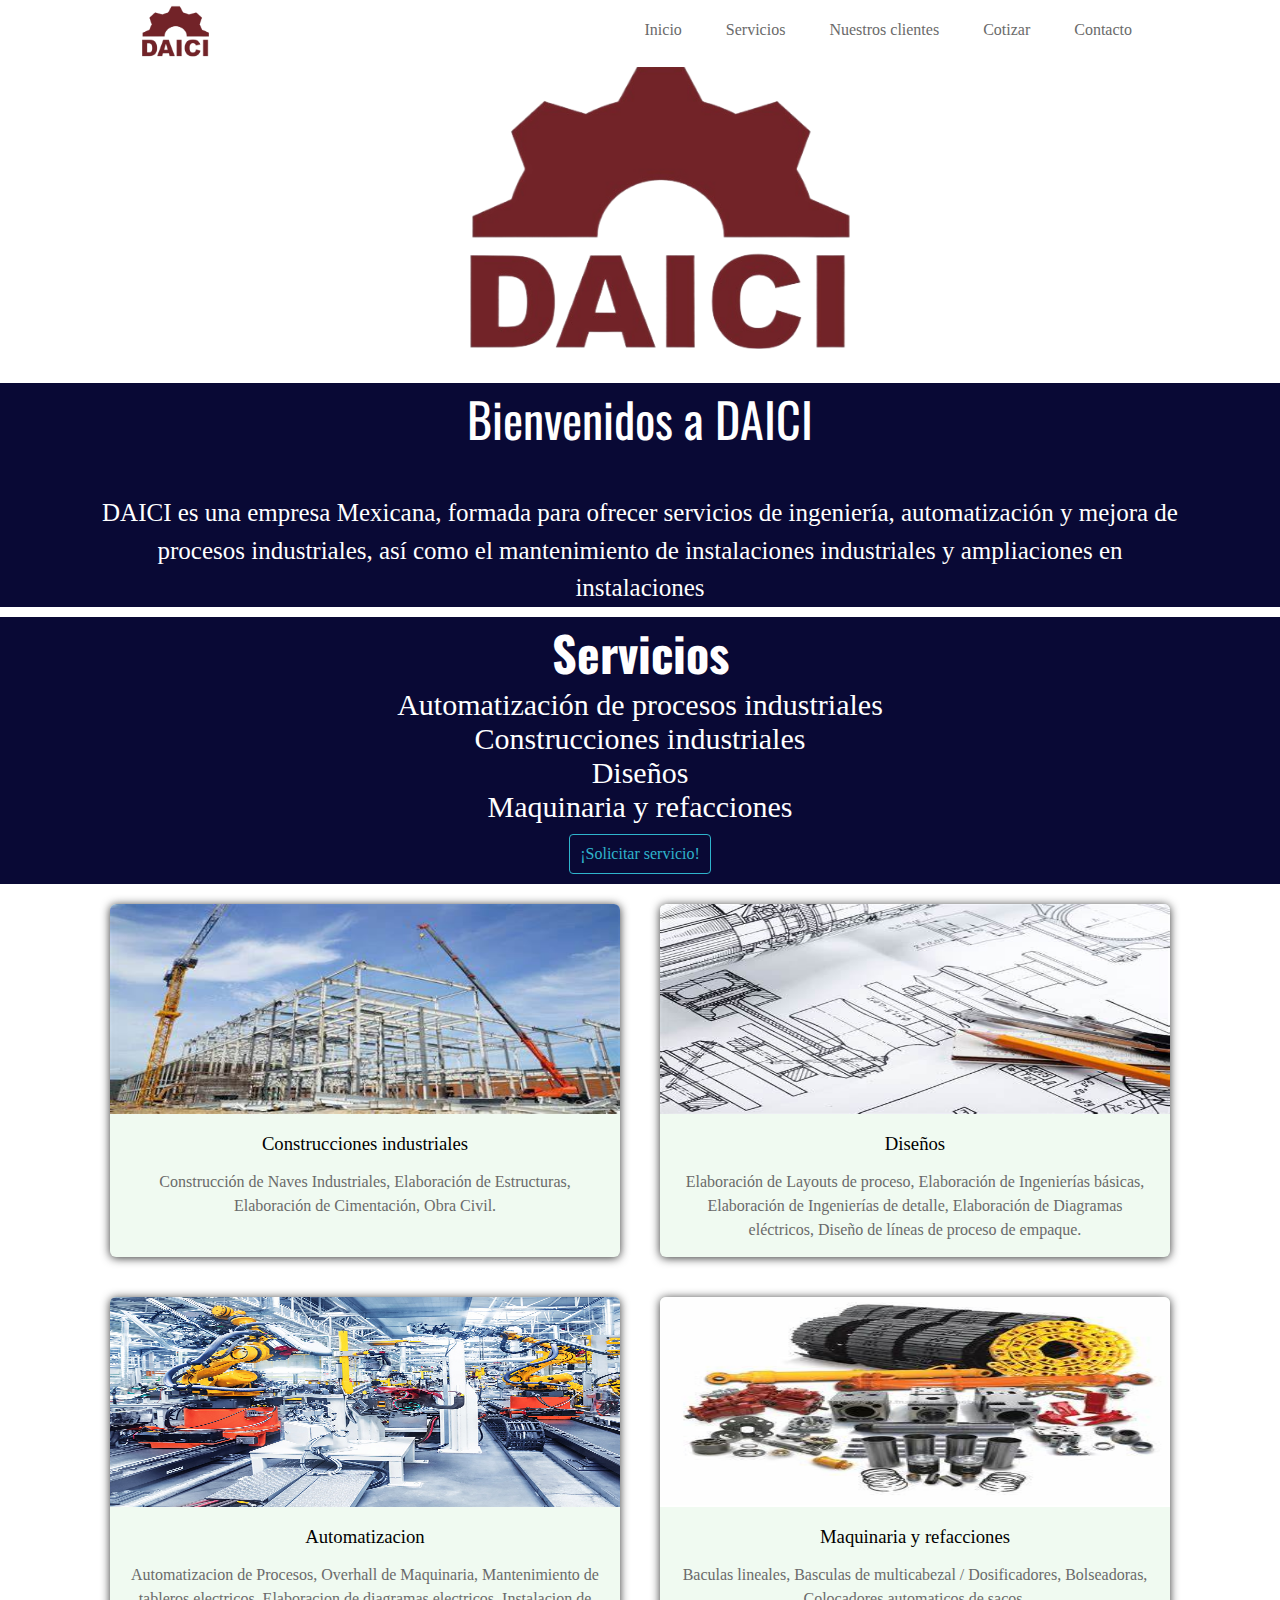
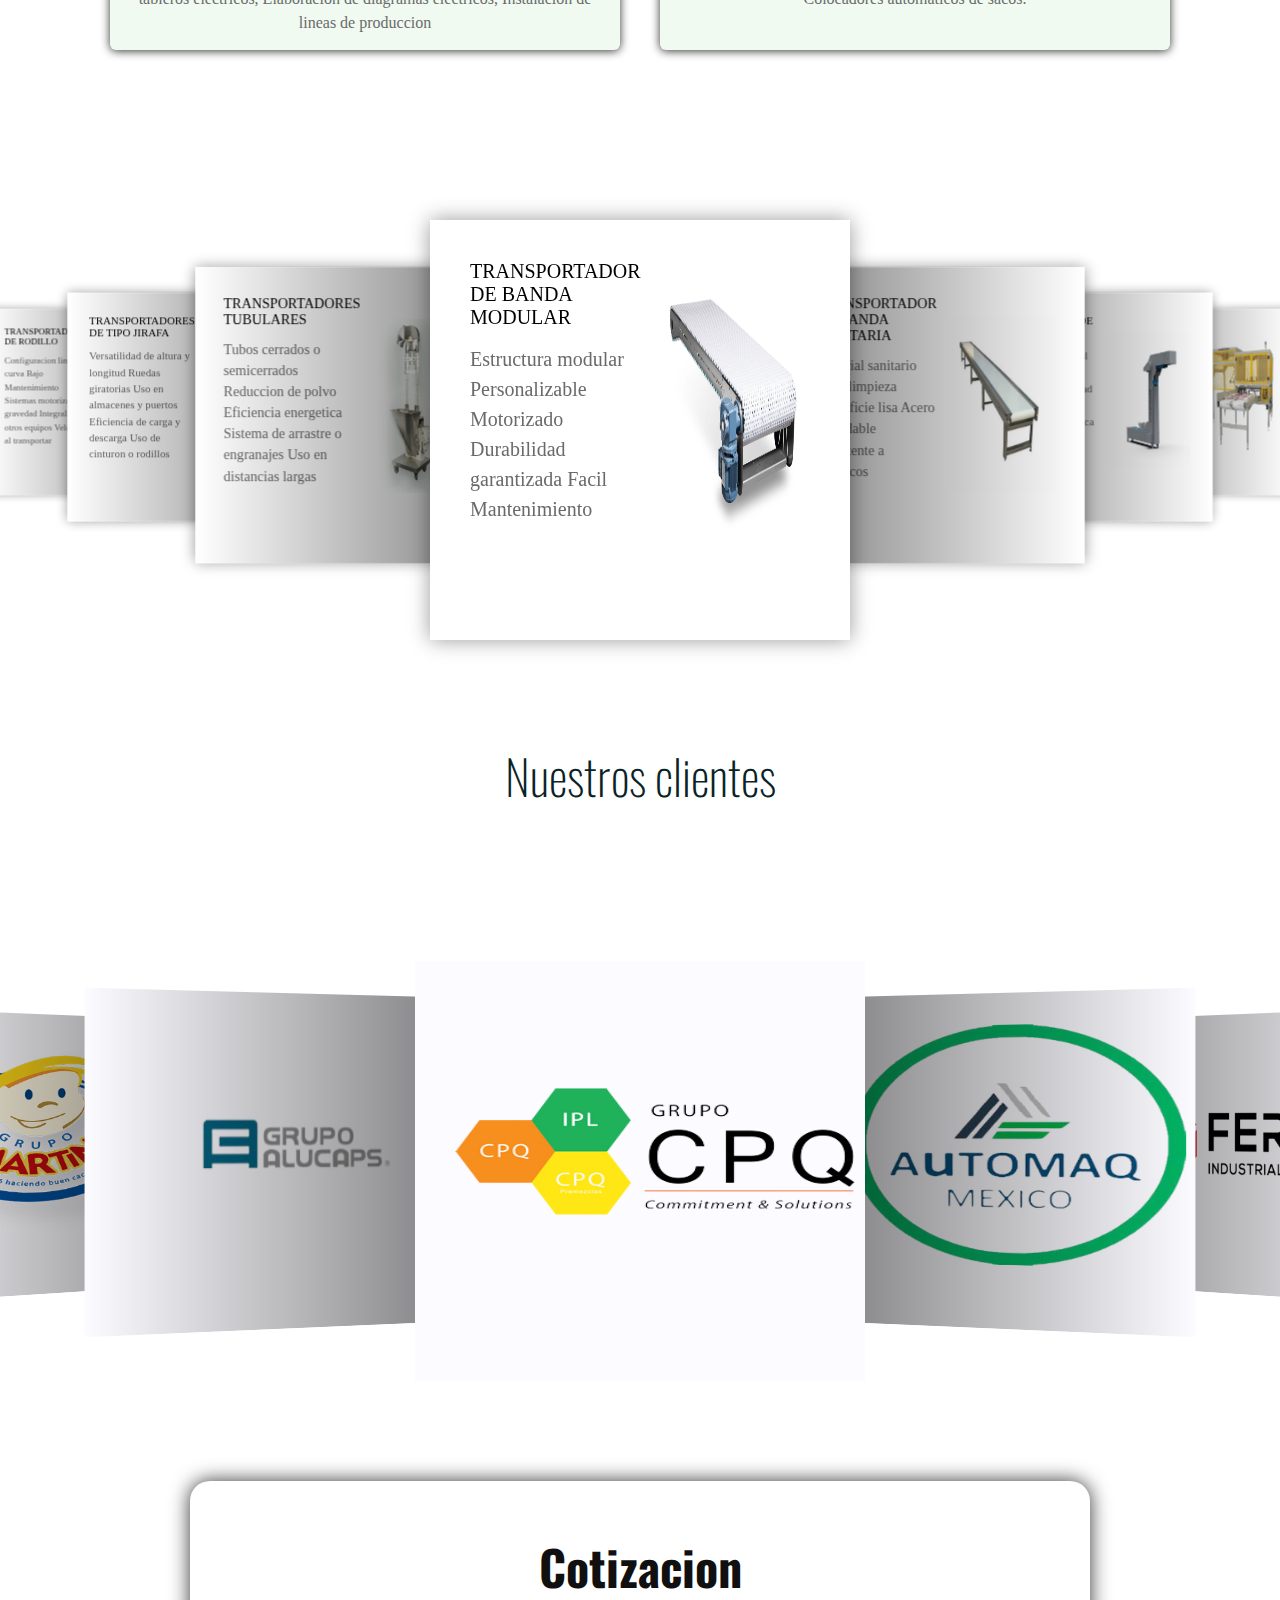
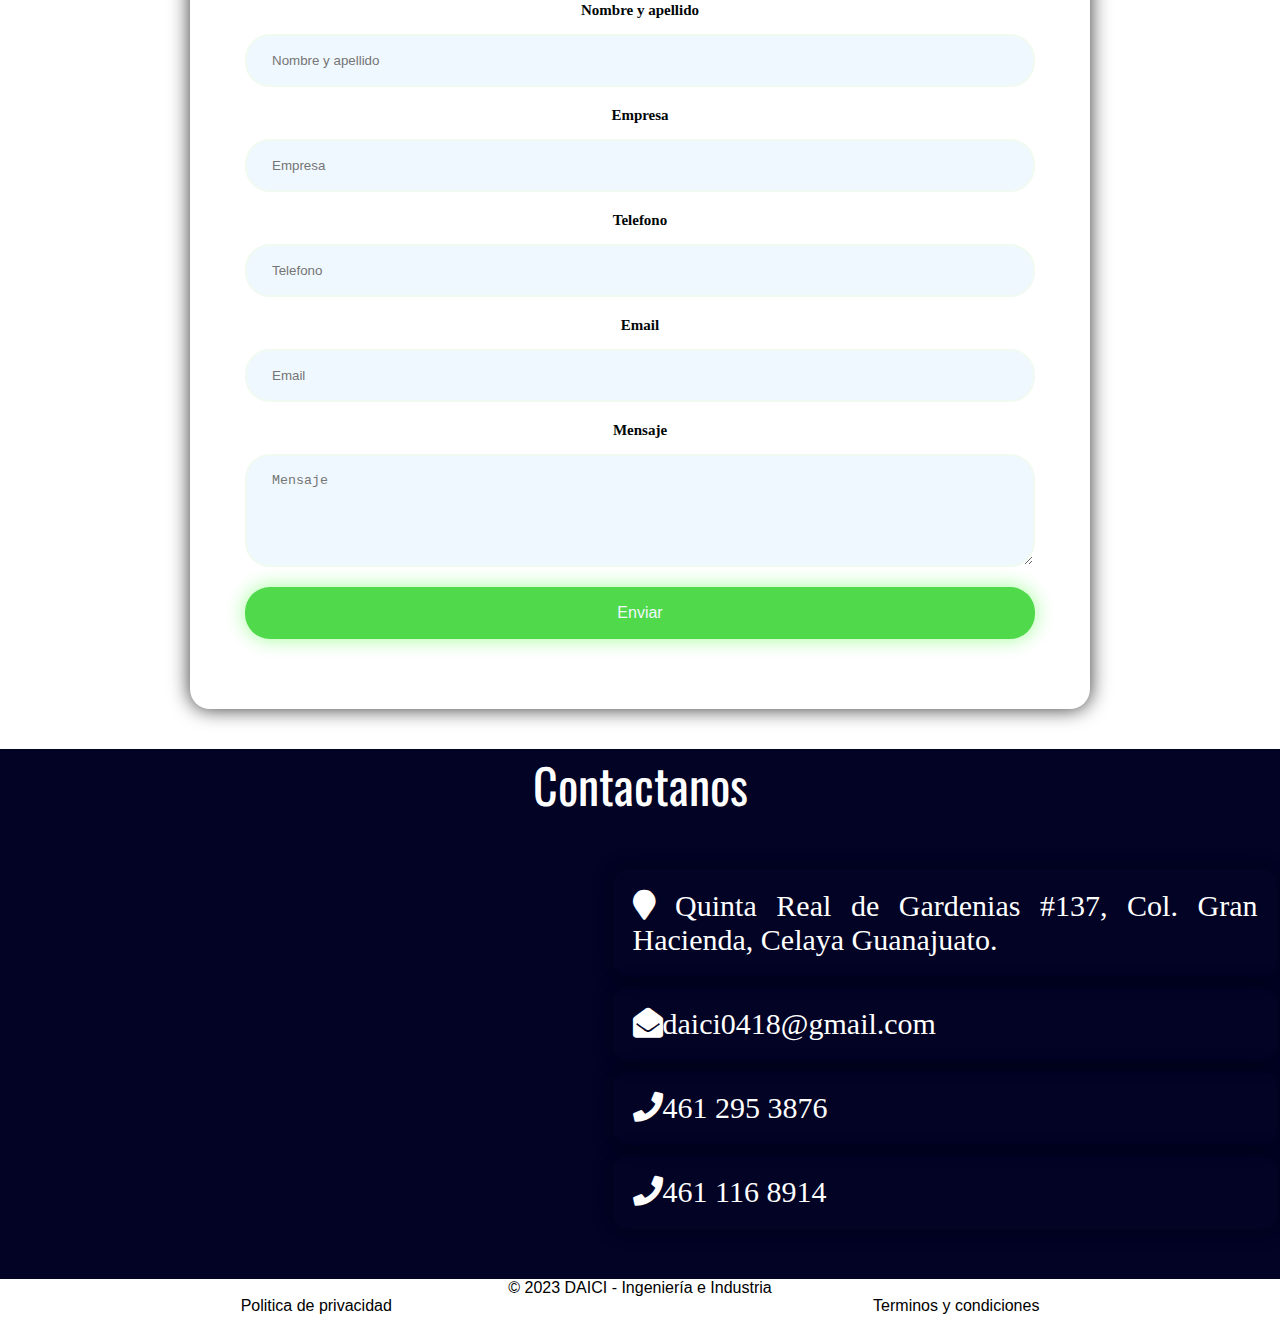
<file: index.html>
<!DOCTYPE html>

<head>
    <link rel="logo" type="image/png" href="logo.png">
    <meta charset="UTF-8">
    <meta name="viewport" content="width=device-width, initial-scale=1.0">
    <link rel="stylesheet" href="style.css">
    <link rel="stylesheet" href="https://cdnjs.cloudflare.com/ajax/libs/font-awesome/6.4.0/css/all.min.css"
        integrity="sha512-iecdLmaskl7CVkqkXNQ/ZH/XLlvWZOJyj7Yy7tcenmpD1ypASozpmT/E0iPtmFIB46ZmdtAc9eNBvH0H/ZpiBw=="
        crossorigin="anonymous" referrerpolicy="no-referrer" />
    <link rel="stylesheet"
        href="https://fonts.googleapis.com/css2?family=Material+Symbols+Outlined:opsz,wght,FILL,GRAD@20..48,100..700,0..1,-50..200" />
    <link rel="stylesheet"
        href="https://fonts.googleapis.com/css2?family=Material+Symbols+Outlined:opsz,wght,FILL,GRAD@24,400,0,0" />
    <link rel="stylesheet" href="https://cdnjs.cloudflare.com/ajax/libs/font-awesome/5.15.1/css/all.min.css" />
    <link rel="preconnect" href="https://fonts.googleapis.com">
    <link rel="preconnect" href="https://fonts.gstatic.com" crossorigin>
    <link href="https://fonts.googleapis.com/css2?family=Oswald:wght@600&display=swap" rel="stylesheet">
    <link rel="stylesheet" href="https://cdn.jsdelivr.net/npm/swiper@9/swiper-bundle.min.css" />
    <link rel="stylesheet" href="https://cdnjs.cloudflare.com/ajax/libs/font-awesome/6.4.0/css/all.min.css"
        integrity="sha512-iecdLmaskl7CVkqkXNQ/ZH/XLlvWZOJyj7Yy7tcenmpD1ypASozpmT/E0iPtmFIB46ZmdtAc9eNBvH0H/ZpiBw=="
        crossorigin="anonymous" referrerpolicy="no-referrer" />
    <div class="cabeza">
        <title>DAICI</title>
    </div>
</head>

<body>

    <div class="menu">
        <div class="logo">
            <img src="logo.png" alt="">
        </div>
        <nav>
            <ul>
                <li><a href="#inicio">Inicio</a></li>
                <li><a href="#servicios">Servicios</a></li>
                <li><a href="#clientes">Nuestros clientes</a></li>
                <li><a href="#cotizacion">Cotizar</a></li>
                <li><a href="#contacto">Contacto</a></li>
            </ul>
        </nav>
    </div>
    <div id="inicio" style="text-align: center">
        <header>
            <img src="logo.png" style="padding: 20px; z-index: 2;" />
        </header>
    </div>
    <div class="nosotros" style="color: white; background-color: rgb(9, 9, 53); margin-bottom:10px;">
        <p class="titulos_apartados">Bienvenidos a DAICI</p>
        <div class="content">
            <div class="icons">
                <i class="fa fa-user-o" aria-hidden="true">
                </i>
            </div>
            <div class="content-txt">
                <p>
                    DAICI es una empresa Mexicana, formada para ofrecer
                    servicios de ingeniería, automatización y mejora de procesos
                    industriales, así como el mantenimiento de instalaciones
                    industriales y ampliaciones en instalaciones
                </p>
            </div>
        </div>
    </div>

    <div class="servicios" style="margin-top:10px;" id="servicios">
        <div style="background-color: rgb(9, 9, 53); text-align: center;">
            <h5 class="titulos_apartados">Servicios</h5>
            <div>
                <ul class="subtitulos" style="text-align: center;">
                    <li type="circle" style="color: white;"> Automatización de procesos industriales</li>
                    <li type="square"> Construcciones industriales</li>
                    <li type="disc"> Diseños</li>
                    <li type="circle"> Maquinaria y refacciones</li>
                </ul>
            </div>
            <a href="#cotizacion" style="margin-bottom: 10px;">¡Solicitar servicio!</a>
        </div>
    </div>

    <div class="container" style="margin: auto;">
        <div class="card">
            <figure>
                <img src="cosntruccion industrial.jpeg">
            </figure>
            <div class="contenido">
                <h3>Construcciones industriales</h3>
                <p>Construcción de Naves Industriales,
                    Elaboración de Estructuras,
                    Elaboración de Cimentación,
                    Obra Civil.
                </p>
                <!--<a href="#">Leer Mas</a>-->
            </div>
        </div>
        <div class="card">
            <figure>
                <img src="diseño.jpeg">
            </figure>
            <div class="contenido">
                <h3>Diseños</h3>
                <p>Elaboración de Layouts de proceso,
                    Elaboración de Ingenierías básicas,
                    Elaboración de Ingenierías de detalle,
                    Elaboración de Diagramas eléctricos,
                    Diseño de líneas de proceso de empaque.
                </p>
                <!--<a href="#">Leer Mas</a>-->
            </div>
        </div>
    </div>

    <div class="container" style="margin: auto;">
        <div class="card">
            <figure>
                <img src="automatización.jpg">
            </figure>
            <div class="contenido">
                <h3>Automatizacion</h3>
                <p>
                    Automatizacion de Procesos, Overhall de Maquinaria,
                    Mantenimiento de tableros electricos, Elaboracion de diagramas electricos,
                    Instalacion de lineas de produccion
                </p>
                <!--<a href="#">Leer Mas</a>-->
            </div>
        </div>
        <div class="card">
            <figure>
                <img src="maquinaria.jpeg">
            </figure>
            <div class="contenido">
                <h3>Maquinaria y refacciones</h3>
                <p>
                    Baculas lineales,
                    Basculas de multicabezal / Dosificadores,
                    Bolseadoras,
                    Colocadores automaticos de sacos.
                </p>
                <!--<a href="#">Leer Mas</a>-->
            </div>
        </div>
    </div>

    <div class="mercado">
        <div class="swiper mySwiper2">
            <div class="swiper-wrapper">
                <div class="swiper-slide">
                    <div class="product-content">
                        <div class="product-txt">
                            <h3>Transportador de Banda modular</h3>
                            <p>
                                Estructura modular
                                Personalizable
                                Motorizado
                                Durabilidad garantizada
                                Facil Mantenimiento
                            </p>
                        </div>
                        <div class="product-img">
                            <img src="bandamodular.png" alt="">
                        </div>
                    </div>
                </div>
                <div class="swiper-slide">
                    <div class="product-content">
                        <div class="product-txt">
                            <h3>Transportador de Banda Sanitaria</h3>
                            <p>
                                Material sanitario
                                Facil limpieza
                                Superficie lisa
                                Acero inoxidable
                                Resistente a quimicos
                            </p>
                        </div>
                        <div class="product-img">
                            <img src="bandasanitaria.png" alt="">
                        </div>
                    </div>
                </div>
                <div class="swiper-slide">
                    <div class="product-content">
                        <div class="product-txt">
                            <h3>Elevadores de Canguilones</h3>
                            <p>
                                Transporte vertical
                                Configuracion modular
                                Diversidad de materiales
                                Eficencia energetica
                                Control de flujo
                                Versatilidad de aplicacion
                            </p>
                        </div>
                        <div class="product-img">
                            <img src="canguilones.png" alt="">
                        </div>
                    </div>
                </div>
                <div class="swiper-slide">
                    <div class="product-content">
                        <div class="product-txt">
                            <h3>Colocadores automaticos de sacos</h3>
                            <p>
                                Automatizacion
                                Muy Precisos
                                Faciles de Adaptar
                                Faciles de Controlar
                                Eficientes
                                Alta velocidad de colocacion
                            </p>
                        </div>
                        <div class="product-img">
                            <img src="colautsacos.png" alt="">
                        </div>
                    </div>
                </div>
                <div class="swiper-slide">
                    <div class="product-content">
                        <div class="product-txt">
                            <h3>Ensacadoras Automaticas</h3>
                            <p>
                                Alta velocidad de Ensacado
                                Sistema de control avanzado
                                Integracion en linea
                                Consumo de energia optimizado
                                Versatilidad de aplicacion
                            </p>
                        </div>
                        <div class="product-img">
                            <img src="ensacaautomatica.png" alt="">
                        </div>
                    </div>
                </div>
                <div class="swiper-slide">
                    <div class="product-content">
                        <div class="product-txt">
                            <h3>Envasadoras verticales</h3>
                            <p>
                                Alata velocidad de envasado
                                Sellado hermetico
                                Dosificacion precisa
                                Sistema de formacion de bolsas
                                Control automatico
                            </p>
                        </div>
                        <div class="product-img">
                            <img src="envasadora.png" alt="">
                        </div>
                    </div>
                </div>
                <div class="swiper-slide">
                    <div class="product-content">
                        <div class="product-txt">
                            <h3>Elevadores helicoidales</h3>
                            <p>
                                Eficiencia de espacio
                                Funcionamiento continuo
                                Facil Mantenimiento
                                diversidad de materiales
                                control de flujo
                            </p>
                        </div>
                        <div class="product-img">
                            <img src="helicoidal.png" alt="">
                        </div>
                    </div>
                </div>
                <div class="swiper-slide">
                    <div class="product-content">
                        <div class="product-txt">
                            <h3>Transportadores de malla metalica</h3>
                            <p>
                                Ventilacion y drenaje
                                Facil de limpiar
                                Resistente a altas temperaturas
                                Baja friccion
                                Tranporte de diferentes productos
                            </p>
                        </div>
                        <div class="product-img">
                            <img src="mallametalica.png" alt="">
                        </div>
                    </div>
                </div>
                <div class="swiper-slide">
                    <div class="product-content">
                        <div class="product-txt">
                            <h3>Transportadores de rodillo</h3>
                            <p>
                                Configuracion lineal o curva
                                Bajo Mantenimiento
                                Sistemas motorizados y gravedad
                                Integral con otros equipos
                                Velocidad al transportar
                            </p>
                        </div>
                        <div class="product-img">
                            <img src="rodillo.png" alt="">
                        </div>
                    </div>
                </div>
                <div class="swiper-slide">
                    <div class="product-content">
                        <div class="product-txt">
                            <h3>Transportadores de tipo jirafa</h3>
                            <p>
                                Versatilidad de altura y longitud
                                Ruedas giratorias
                                Uso en almacenes y puertos
                                Eficiencia de carga y descarga
                                Uso de cinturon o rodillos
                            </p>
                        </div>
                        <div class="product-img">
                            <img src="tipojirafa.png" alt="">
                        </div>
                    </div>
                </div>
                <div class="swiper-slide">
                    <div class="product-content">
                        <div class="product-txt">
                            <h3>Transportadores tubulares</h3>
                            <p>
                                Tubos cerrados o semicerrados
                                Reduccion de polvo
                                Eficiencia energetica
                                Sistema de arrastre o engranajes
                                Uso en distancias largas
                            </p>
                        </div>
                        <div class="product-img">
                            <img src="tubulares.png" alt="">
                        </div>
                    </div>
                </div>
            </div>
        </div>
    </div>

    <section class="clientes" id="clientes">
        <h2>Nuestros clientes</h2>
        <div class="swiper mySwiper">
            <div class="swiper-wrapper">
                <div class="swiper-slide">
                    <img src="grupocpq.png" alt="" style="width: 400px; height: 300px; text-align: center; margin:auto">
                </div>
                <div class="swiper-slide">
                    <img src="automaq.png" alt="" style="width: 400px; height: 300px; text-align: center; margin:auto">
                </div>
                <div class="swiper-slide" >
                    <img src="ferruz.png" alt="" style="width: 400px; height: 300px; text-align: center; margin:auto">
                </div>
                <div class="swiper-slide">
                    <img src="martin.png" alt="" style="width: 400px; height: 300px; text-align: center; margin:auto">
                </div>
                <div class="swiper-slide">
                    <img src="alucaps.png" alt="" style="width: 400px; height: 300px; text-align: center; margin:auto">
                </div>
            </div>
        </div>
    </section>

    <div class="cotizacion" id="cotizacion" style="margin: auto; text-align: center;">
        <form action="https://formsubmit.co/daici0418@gmail.com" method="POST">
            <h2 class="titulo_cotizar">Cotizacion</h2>
            <div class="input-group">
                <label for="name">Nombre y apellido</label>
                <input type="text" name="name" id="name" placeholder="Nombre y apellido">

                <label for="company">Empresa</label>
                <input type="text" name="company" id="company" placeholder="Empresa">

                <label for="phone">Telefono</label>
                <input type="tel" name="phone" id="phone" placeholder="Telefono">

                <label for="email">Email</label>
                <input type="email" name="email" id="email" placeholder="Email">

                <label for="message">Mensaje</label>
                <textarea name="message" id="message" cols="30" rows="5" placeholder="Mensaje"></textarea>
                <input type="submit" class="btn" value="Enviar">
            </div>
        </form>
    </div>

    <div class="contacto" id="contacto">
        <p class="titulos_apartados">
            Contactanos
        </p>
        <div class="search-container">
            <div class="iframe">
                <iframe class="direccion" src="https://www.google.com/maps/embed?pb=!1m18!1m12!1m3!1d466.97204720679616!2d-100.86573627610468!3d20.556328600118768!
                2m3!1f0!2f0!3f0!3m2!1i1024!2i768!4f13.1!3m3!1m2!1s0x842cbb35af5a1d8b%3A0xf0c3bd699ae8ac34!2sQuinta%20Real%20de%20las%20Gardenias%
                20137%2C%2038115%20Celaya%2C%20Gto.!5e0!3m2!1ses-419!2smx!4v1708961905643!5m2!1ses-419!2smx" width="600"
                    height="450" style="border:0;" allowfullscreen="" loading="lazy"
                    referrerpolicy="no-referrer-when-downgrade"></iframe>
            </div>
            <div class="informacionC">
                <div class="container-txt">
                    <i class="fa fa-map-marker" aria-hidden="true">
                    </i> Quinta Real de Gardenias #137, Col. Gran Hacienda, Celaya Guanajuato.
                </div>
                <div class="container-txt">
                    <i class="fa fa-envelope-open" aria-hidden="true">
                    </i>daici0418@gmail.com
                </div>
                <div class="container-txt">
                    <i class="fa fa-phone" aria-hidden="true">
                    </i>461 295 3876
                </div>
                <div class="container-txt">
                    <i class="fa fa-phone" aria-hidden="true">
                    </i>461 116 8914
                </div>
            </div>
        </div>
    </div>

    <div>
        <footer class="P_pagina">
            <p>© 2023 DAICI - Ingeniería e Industria</p>  
        </footer>
        <div class="form-txt">
            <a href="#">Politica de privacidad</a>
            <a href="#">Terminos y condiciones</a>
        </div>  
    </div>

    <script src="https://cdn.jsdelivr.net/npm/swiper@11/swiper-bundle.min.js"></script>
    <script src="https://cdn.jsdelivr.net/npm/swiper@9/swiper-bundle.min.js"></script>
    <script src="script.js"></script>
</body>

</html>
</file>
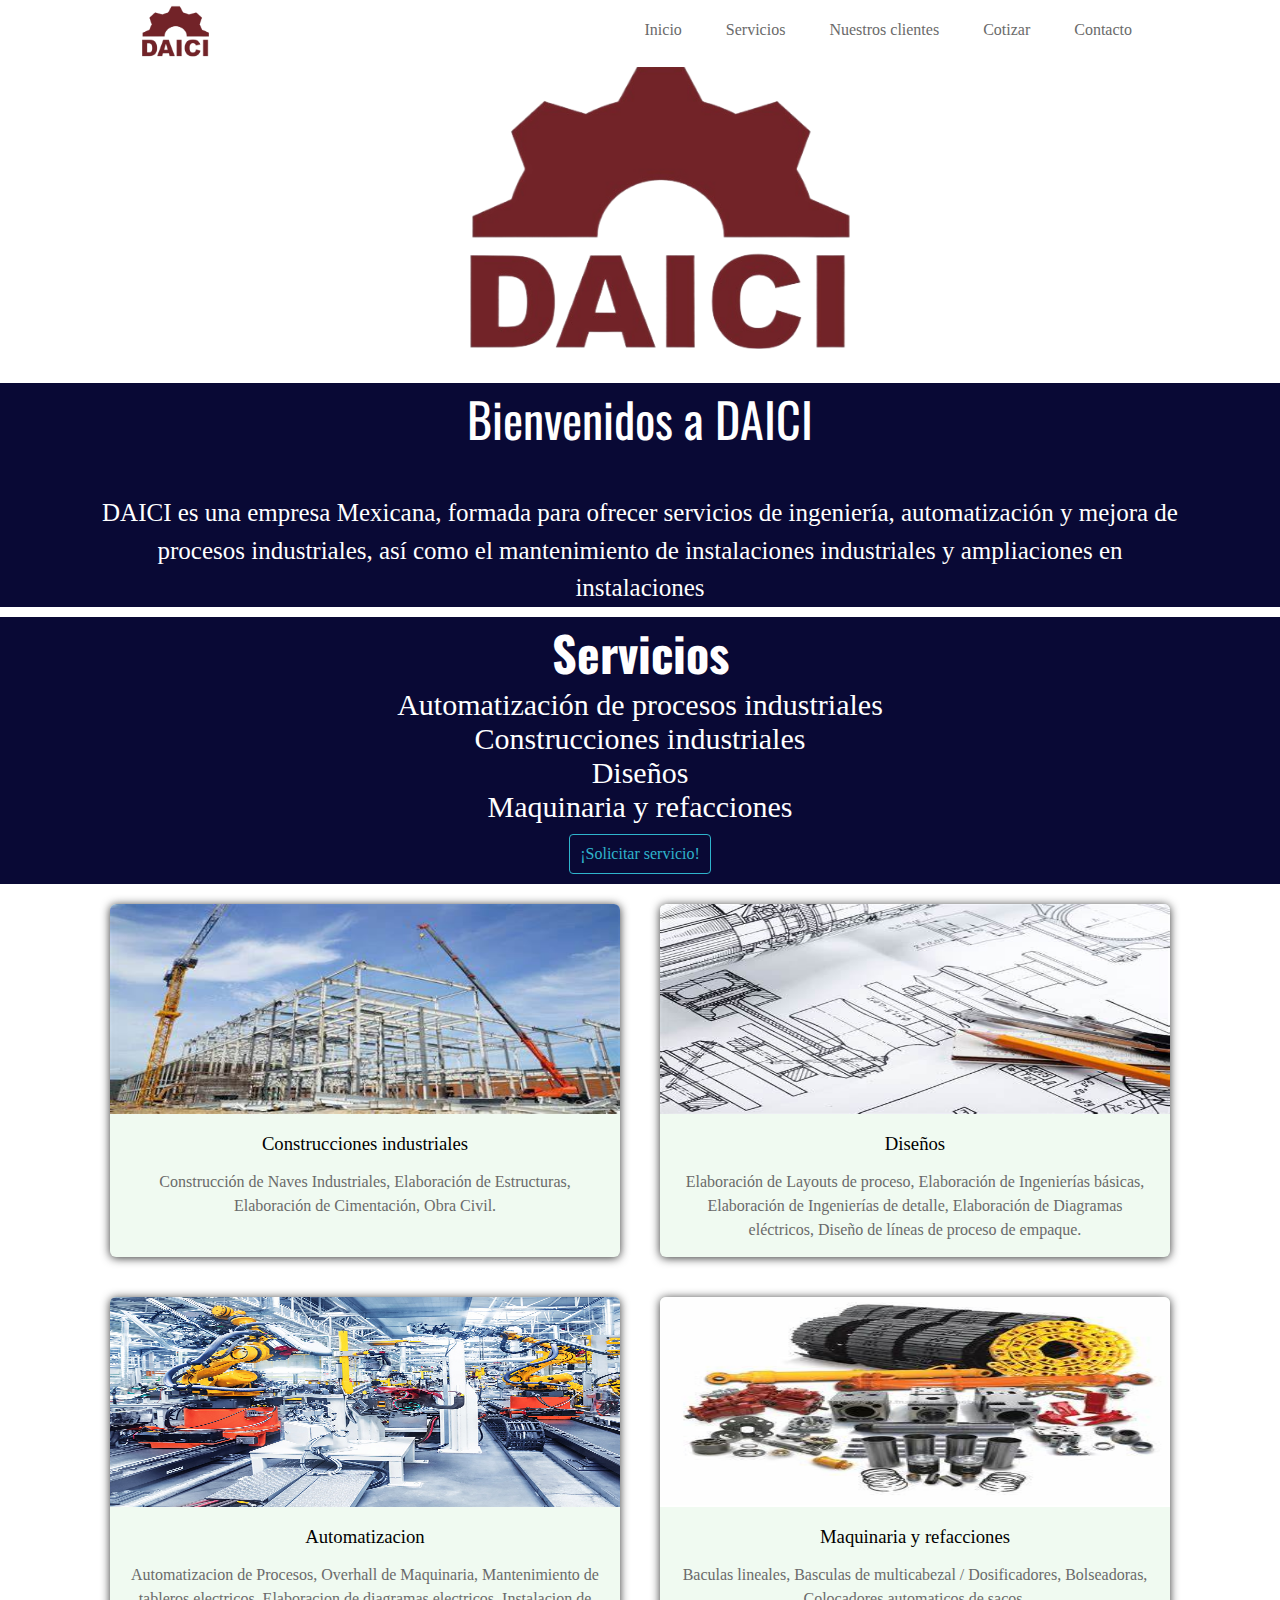
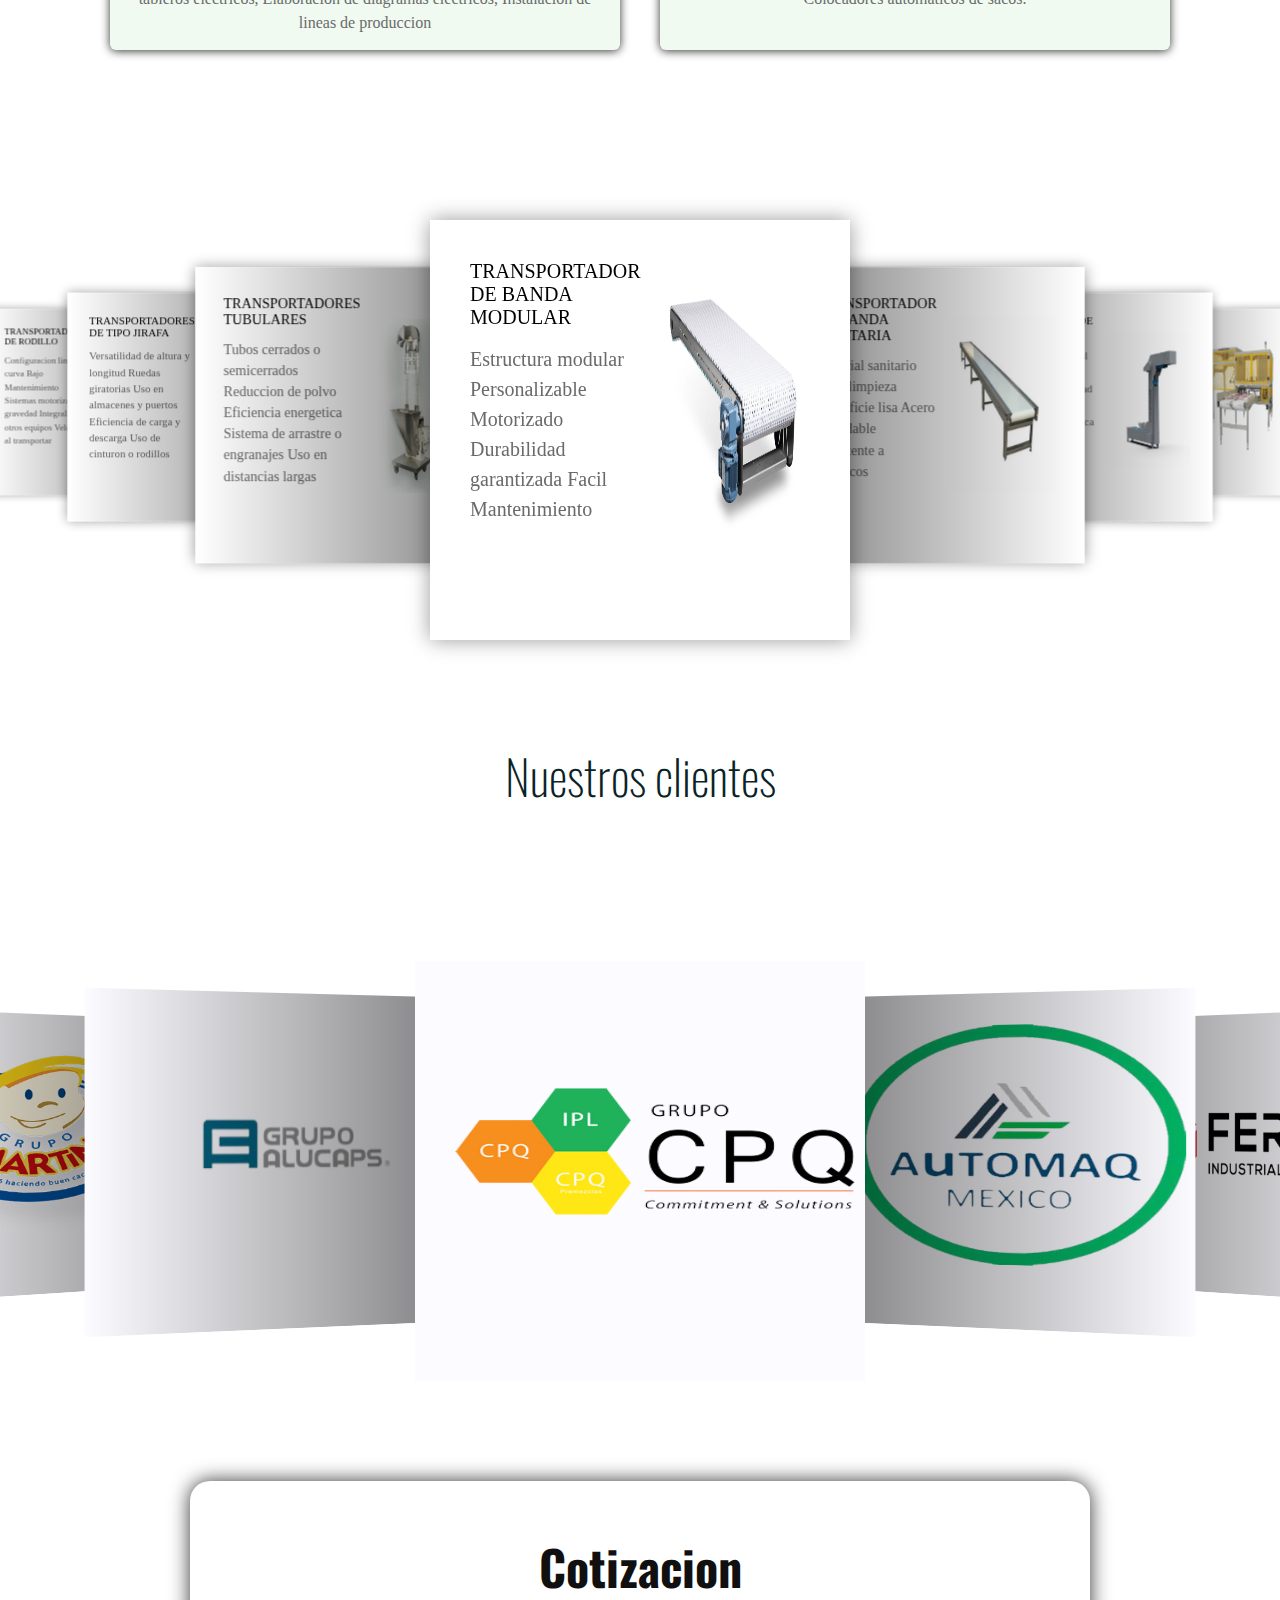
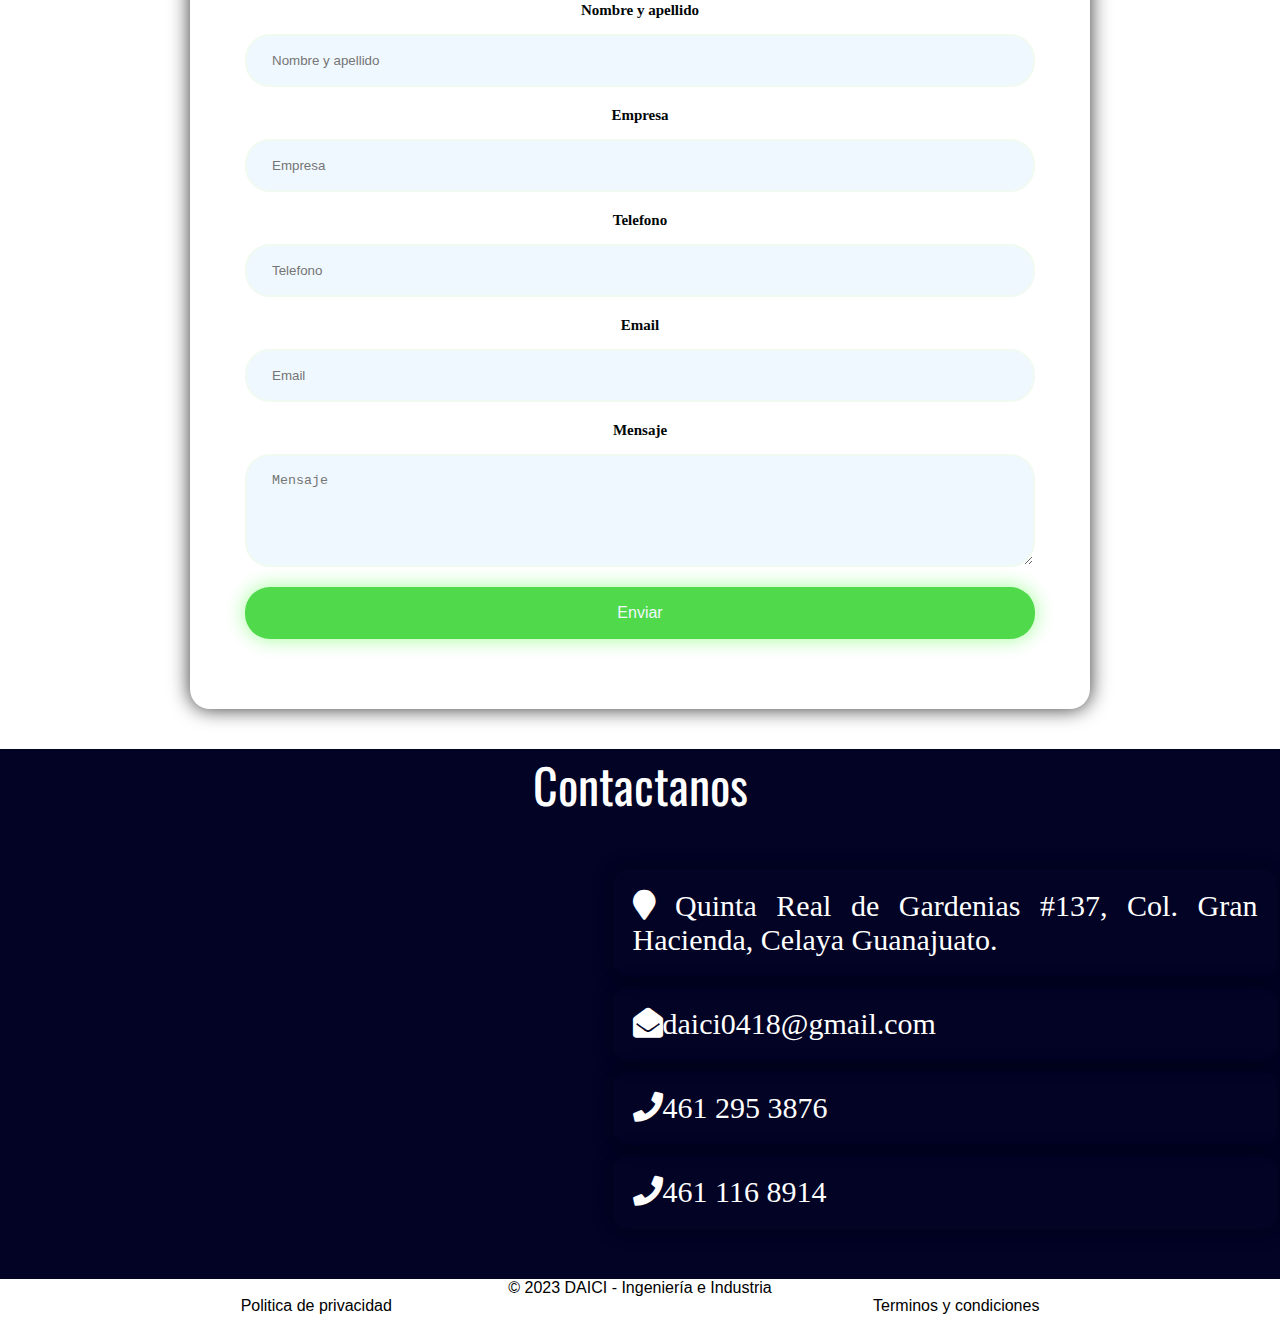
<file: DAICI.html>
<!DOCTYPE html>

<head>
    <link rel="logo" type="image/png" href="logo.png">
    <meta charset="UTF-8">
    <meta name="viewport" content="width=device-width, initial-scale=1.0">
    <link rel="stylesheet" href="style.css">
    <link rel="stylesheet" href="https://cdnjs.cloudflare.com/ajax/libs/font-awesome/6.4.0/css/all.min.css"
        integrity="sha512-iecdLmaskl7CVkqkXNQ/ZH/XLlvWZOJyj7Yy7tcenmpD1ypASozpmT/E0iPtmFIB46ZmdtAc9eNBvH0H/ZpiBw=="
        crossorigin="anonymous" referrerpolicy="no-referrer" />
    <link rel="stylesheet"
        href="https://fonts.googleapis.com/css2?family=Material+Symbols+Outlined:opsz,wght,FILL,GRAD@20..48,100..700,0..1,-50..200" />
    <link rel="stylesheet"
        href="https://fonts.googleapis.com/css2?family=Material+Symbols+Outlined:opsz,wght,FILL,GRAD@24,400,0,0" />
    <link rel="stylesheet" href="https://cdnjs.cloudflare.com/ajax/libs/font-awesome/5.15.1/css/all.min.css" />
    <link rel="preconnect" href="https://fonts.googleapis.com">
    <link rel="preconnect" href="https://fonts.gstatic.com" crossorigin>
    <link href="https://fonts.googleapis.com/css2?family=Oswald:wght@600&display=swap" rel="stylesheet">
    <link rel="stylesheet" href="https://cdn.jsdelivr.net/npm/swiper@9/swiper-bundle.min.css" />
    <link rel="stylesheet" href="https://cdnjs.cloudflare.com/ajax/libs/font-awesome/6.4.0/css/all.min.css"
        integrity="sha512-iecdLmaskl7CVkqkXNQ/ZH/XLlvWZOJyj7Yy7tcenmpD1ypASozpmT/E0iPtmFIB46ZmdtAc9eNBvH0H/ZpiBw=="
        crossorigin="anonymous" referrerpolicy="no-referrer" />
    <div class="cabeza">
        <title>DAICI</title>
    </div>
</head>

<body>

    <div class="menu">
        <div class="logo">
            <img src="logo.png" alt="">
        </div>
        <nav>
            <ul>
                <li><a href="#inicio">Inicio</a></li>
                <li><a href="#servicios">Servicios</a></li>
                <li><a href="#clientes">Nuestros clientes</a></li>
                <li><a href="#cotizacion">Cotizar</a></li>
                <li><a href="#contacto">Contacto</a></li>
            </ul>
        </nav>
    </div>
    <div id="inicio" style="text-align: center">
        <header>
            <img src="logo.png" style="padding: 20px; z-index: 2;" />
        </header>
    </div>
    <div class="nosotros" style="color: white; background-color: rgb(9, 9, 53); margin-bottom:10px;">
        <p class="titulos_apartados">Bienvenidos a DAICI</p>
        <div class="content">
            <div class="icons">
                <i class="fa fa-user-o" aria-hidden="true">
                </i>
            </div>
            <div class="content-txt">
                <p>
                    DAICI es una empresa Mexicana, formada para ofrecer
                    servicios de ingeniería, automatización y mejora de procesos
                    industriales, así como el mantenimiento de instalaciones
                    industriales y ampliaciones en instalaciones
                </p>
            </div>
        </div>
    </div>

    <div class="servicios" style="margin-top:10px;" id="servicios">
        <div style="background-color: rgb(9, 9, 53); text-align: center;">
            <h5 class="titulos_apartados">Servicios</h5>
            <div>
                <ul class="subtitulos" style="text-align: center;">
                    <li type="circle" style="color: white;"> Automatización de procesos industriales</li>
                    <li type="square"> Construcciones industriales</li>
                    <li type="disc"> Diseños</li>
                    <li type="circle"> Maquinaria y refacciones</li>
                </ul>
            </div>
            <a href="#cotizacion" style="margin-bottom: 10px;">¡Solicitar servicio!</a>
        </div>
    </div>

    <div class="container" style="margin: auto;">
        <div class="card">
            <figure>
                <img src="cosntruccion industrial.jpeg">
            </figure>
            <div class="contenido">
                <h3>Construcciones industriales</h3>
                <p>Construcción de Naves Industriales,
                    Elaboración de Estructuras,
                    Elaboración de Cimentación,
                    Obra Civil.
                </p>
                <!--<a href="#">Leer Mas</a>-->
            </div>
        </div>
        <div class="card">
            <figure>
                <img src="diseño.jpeg">
            </figure>
            <div class="contenido">
                <h3>Diseños</h3>
                <p>Elaboración de Layouts de proceso,
                    Elaboración de Ingenierías básicas,
                    Elaboración de Ingenierías de detalle,
                    Elaboración de Diagramas eléctricos,
                    Diseño de líneas de proceso de empaque.
                </p>
                <!--<a href="#">Leer Mas</a>-->
            </div>
        </div>
    </div>

    <div class="container" style="margin: auto;">
        <div class="card">
            <figure>
                <img src="automatización.jpg">
            </figure>
            <div class="contenido">
                <h3>Automatizacion</h3>
                <p>
                    Automatizacion de Procesos, Overhall de Maquinaria,
                    Mantenimiento de tableros electricos, Elaboracion de diagramas electricos,
                    Instalacion de lineas de produccion
                </p>
                <!--<a href="#">Leer Mas</a>-->
            </div>
        </div>
        <div class="card">
            <figure>
                <img src="maquinaria.jpeg">
            </figure>
            <div class="contenido">
                <h3>Maquinaria y refacciones</h3>
                <p>
                    Baculas lineales,
                    Basculas de multicabezal / Dosificadores,
                    Bolseadoras,
                    Colocadores automaticos de sacos.
                </p>
                <!--<a href="#">Leer Mas</a>-->
            </div>
        </div>
    </div>

    <div class="mercado">
        <div class="swiper mySwiper2">
            <div class="swiper-wrapper">
                <div class="swiper-slide">
                    <div class="product-content">
                        <div class="product-txt">
                            <h3>Transportador de Banda modular</h3>
                            <p>
                                Estructura modular
                                Personalizable
                                Motorizado
                                Durabilidad garantizada
                                Facil Mantenimiento
                            </p>
                        </div>
                        <div class="product-img">
                            <img src="bandamodular.png" alt="">
                        </div>
                    </div>
                </div>
                <div class="swiper-slide">
                    <div class="product-content">
                        <div class="product-txt">
                            <h3>Transportador de Banda Sanitaria</h3>
                            <p>
                                Material sanitario
                                Facil limpieza
                                Superficie lisa
                                Acero inoxidable
                                Resistente a quimicos
                            </p>
                        </div>
                        <div class="product-img">
                            <img src="bandasanitaria.png" alt="">
                        </div>
                    </div>
                </div>
                <div class="swiper-slide">
                    <div class="product-content">
                        <div class="product-txt">
                            <h3>Elevadores de Canguilones</h3>
                            <p>
                                Transporte vertical
                                Configuracion modular
                                Diversidad de materiales
                                Eficencia energetica
                                Control de flujo
                                Versatilidad de aplicacion
                            </p>
                        </div>
                        <div class="product-img">
                            <img src="canguilones.png" alt="">
                        </div>
                    </div>
                </div>
                <div class="swiper-slide">
                    <div class="product-content">
                        <div class="product-txt">
                            <h3>Colocadores automaticos de sacos</h3>
                            <p>
                                Automatizacion
                                Muy Precisos
                                Faciles de Adaptar
                                Faciles de Controlar
                                Eficientes
                                Alta velocidad de colocacion
                            </p>
                        </div>
                        <div class="product-img">
                            <img src="colautsacos.png" alt="">
                        </div>
                    </div>
                </div>
                <div class="swiper-slide">
                    <div class="product-content">
                        <div class="product-txt">
                            <h3>Ensacadoras Automaticas</h3>
                            <p>
                                Alta velocidad de Ensacado
                                Sistema de control avanzado
                                Integracion en linea
                                Consumo de energia optimizado
                                Versatilidad de aplicacion
                            </p>
                        </div>
                        <div class="product-img">
                            <img src="ensacaautomatica.png" alt="">
                        </div>
                    </div>
                </div>
                <div class="swiper-slide">
                    <div class="product-content">
                        <div class="product-txt">
                            <h3>Envasadoras verticales</h3>
                            <p>
                                Alata velocidad de envasado
                                Sellado hermetico
                                Dosificacion precisa
                                Sistema de formacion de bolsas
                                Control automatico
                            </p>
                        </div>
                        <div class="product-img">
                            <img src="envasadora.png" alt="">
                        </div>
                    </div>
                </div>
                <div class="swiper-slide">
                    <div class="product-content">
                        <div class="product-txt">
                            <h3>Elevadores helicoidales</h3>
                            <p>
                                Eficiencia de espacio
                                Funcionamiento continuo
                                Facil Mantenimiento
                                diversidad de materiales
                                control de flujo
                            </p>
                        </div>
                        <div class="product-img">
                            <img src="helicoidal.png" alt="">
                        </div>
                    </div>
                </div>
                <div class="swiper-slide">
                    <div class="product-content">
                        <div class="product-txt">
                            <h3>Transportadores de malla metalica</h3>
                            <p>
                                Ventilacion y drenaje
                                Facil de limpiar
                                Resistente a altas temperaturas
                                Baja friccion
                                Tranporte de diferentes productos
                            </p>
                        </div>
                        <div class="product-img">
                            <img src="mallametalica.png" alt="">
                        </div>
                    </div>
                </div>
                <div class="swiper-slide">
                    <div class="product-content">
                        <div class="product-txt">
                            <h3>Transportadores de rodillo</h3>
                            <p>
                                Configuracion lineal o curva
                                Bajo Mantenimiento
                                Sistemas motorizados y gravedad
                                Integral con otros equipos
                                Velocidad al transportar
                            </p>
                        </div>
                        <div class="product-img">
                            <img src="rodillo.png" alt="">
                        </div>
                    </div>
                </div>
                <div class="swiper-slide">
                    <div class="product-content">
                        <div class="product-txt">
                            <h3>Transportadores de tipo jirafa</h3>
                            <p>
                                Versatilidad de altura y longitud
                                Ruedas giratorias
                                Uso en almacenes y puertos
                                Eficiencia de carga y descarga
                                Uso de cinturon o rodillos
                            </p>
                        </div>
                        <div class="product-img">
                            <img src="tipojirafa.png" alt="">
                        </div>
                    </div>
                </div>
                <div class="swiper-slide">
                    <div class="product-content">
                        <div class="product-txt">
                            <h3>Transportadores tubulares</h3>
                            <p>
                                Tubos cerrados o semicerrados
                                Reduccion de polvo
                                Eficiencia energetica
                                Sistema de arrastre o engranajes
                                Uso en distancias largas
                            </p>
                        </div>
                        <div class="product-img">
                            <img src="tubulares.png" alt="">
                        </div>
                    </div>
                </div>
            </div>
        </div>
    </div>

    <section class="clientes" id="clientes">
        <h2>Nuestros clientes</h2>
        <div class="swiper mySwiper">
            <div class="swiper-wrapper">
                <div class="swiper-slide">
                    <img src="grupocpq.png" alt="" style="width: 400px; height: 300px; text-align: center; margin:auto">
                </div>
                <div class="swiper-slide">
                    <img src="automaq.png" alt="" style="width: 400px; height: 300px; text-align: center; margin:auto">
                </div>
                <div class="swiper-slide" >
                    <img src="ferruz.png" alt="" style="width: 400px; height: 300px; text-align: center; margin:auto">
                </div>
                <div class="swiper-slide">
                    <img src="martin.png" alt="" style="width: 400px; height: 300px; text-align: center; margin:auto">
                </div>
                <div class="swiper-slide">
                    <img src="alucaps.png" alt="" style="width: 400px; height: 300px; text-align: center; margin:auto">
                </div>
            </div>
        </div>
    </section>

    <div class="cotizacion" id="cotizacion" style="margin: auto; text-align: center;">
        <form action="https://formsubmit.co/daici0418@gmail.com" method="POST">
            <h2 class="titulo_cotizar">Cotizacion</h2>
            <div class="input-group">
                <label for="name">Nombre y apellido</label>
                <input type="text" name="name" id="name" placeholder="Nombre y apellido">

                <label for="company">Empresa</label>
                <input type="text" name="company" id="company" placeholder="Empresa">

                <label for="phone">Telefono</label>
                <input type="tel" name="phone" id="phone" placeholder="Telefono">

                <label for="email">Email</label>
                <input type="email" name="email" id="email" placeholder="Email">

                <label for="message">Mensaje</label>
                <textarea name="message" id="message" cols="30" rows="5" placeholder="Mensaje"></textarea>
                <input type="submit" class="btn" value="Enviar">
            </div>
        </form>
    </div>

    <div class="contacto" id="contacto">
        <p class="titulos_apartados">
            Contactanos
        </p>
        <div class="search-container">
            <div class="iframe">
                <iframe class="direccion" src="https://www.google.com/maps/embed?pb=!1m18!1m12!1m3!1d466.97204720679616!2d-100.86573627610468!3d20.556328600118768!
                2m3!1f0!2f0!3f0!3m2!1i1024!2i768!4f13.1!3m3!1m2!1s0x842cbb35af5a1d8b%3A0xf0c3bd699ae8ac34!2sQuinta%20Real%20de%20las%20Gardenias%
                20137%2C%2038115%20Celaya%2C%20Gto.!5e0!3m2!1ses-419!2smx!4v1708961905643!5m2!1ses-419!2smx" width="600"
                    height="450" style="border:0;" allowfullscreen="" loading="lazy"
                    referrerpolicy="no-referrer-when-downgrade"></iframe>
            </div>
            <div class="informacionC">
                <div class="container-txt">
                    <i class="fa fa-map-marker" aria-hidden="true">
                    </i> Quinta Real de Gardenias #137, Col. Gran Hacienda, Celaya Guanajuato.
                </div>
                <div class="container-txt">
                    <i class="fa fa-envelope-open" aria-hidden="true">
                    </i>daici0418@gmail.com
                </div>
                <div class="container-txt">
                    <i class="fa fa-phone" aria-hidden="true">
                    </i>461 295 3876
                </div>
                <div class="container-txt">
                    <i class="fa fa-phone" aria-hidden="true">
                    </i>461 116 8914
                </div>
            </div>
        </div>
    </div>

    <div>
        <footer class="P_pagina">
            <p>© 2023 DAICI - Ingeniería e Industria</p>  
        </footer>
        <div class="form-txt">
            <a href="#">Politica de privacidad</a>
            <a href="#">Terminos y condiciones</a>
        </div>  
    </div>

    <script src="https://cdn.jsdelivr.net/npm/swiper@11/swiper-bundle.min.js"></script>
    <script src="https://cdn.jsdelivr.net/npm/swiper@9/swiper-bundle.min.js"></script>
    <script src="script.js"></script>
</body>

</html>
</file>
<file: style.css>
@import url('https://fonts.googleapis.com/css2?family=Oswald:wght@600&display=swap');
@import url('https://fonts.googleapis.com/css?family=Open+Sans');


* {
    margin: 0;
    padding: 0;
    box-sizing: border-box;
}

.body {
    background-color: white;
    height: 100vh;
    display: flex;
    align-items: center;
    justify-content: center;
    position: relative;
}

.menu .logo img {
    height: 60px;
    width: auto;
}

.menu {
    background-color: #FFFFFF;
    display: flex;
    justify-content: space-between;
    align-items: center;
    height: 60px;
    padding: 5px 10%;
    position: fixed;
    z-index: 1000;
    width: 100%;
}

.menu li a {
    text-decoration: none;
    color: #6a6a6a;
    padding: 20px;
}

.menu li {
    display: inline-block;
    text-align: center;
}

.menu li a:hover {
    background: #2a92a1;
}



.titulos_apartados {
    z-index: 2;
    font-family: 'Oswald', sans-serif;
    font-size: 3rem;
    text-align: center;
    opacity: 0.8px;
    margin: auto;
    width: 100%;
    color: white;
}

.nosotros .content {
    text-align: center;
}

.nosotros .content .icons {
    font-size: 20px;
    display: flex;
    justify-content: space-between;
    align-items: center;
    margin-bottom: 40px;
}

.nosotros .content .icons i {
    font-size: 20px;
    text-align: left;
    color: #000000;
}

.nosotros .content .content-txt p {
    line-height: 1.5;
    color: #ffffff;
    font-size: 25px;
    margin-left: 100px;
    margin-right: 100px;
}

.subtitulos {
    font-size: 30px;
    text-align: center;
    color: white;
}


@keyframes pulse {
    0%, 100% {
        transform: scale(1);
    }
    50% {
        transform: scale(1.2);
    }
}

@keyframes slide {
    0% {
        transform: translateX(0);
    }
    100% {
        transform: translateX(100%); /* Mueve la diapositiva hacia la izquierda */
    }
}

.inicio img {
    animation: pulse 2s infinite;
}

.clientes .swiper {
    width: 100%;
    margin: 0 auto;
}

.clientes .swiper-slide {
    background-position: center;
    background-size: cover;
    width: 450px;
    height: 420px;
    background-color: #fcfbff;
    padding: 40px;
    text-align: center;
    margin: 0 auto;
}

.clientes .swiper-slide img {
    display: block;
    width: 100%;
}

.clientes {
    padding: 50px 0 50px 0;
    
}

.clientes h2 {
    font-size: 25px;
    font-weight: 200;
    margin-bottom: 10px;
    z-index: 2;
    font-family: 'Oswald', sans-serif;
    font-size: 3rem;
    text-align: center;
    opacity: 0.8px;
    margin: auto;
    width: 100%;
    color: #092327;
}

.P_pagina {
    display: block;
    text-align: center;
    font-size: 16PX;
    border-radius: 0.8px;
    font-family: 'Roboto Condensed', sans-serif;
    color: #000000;
}

.P_pagina p {
    text-align: center;
}

.form-txt {
    margin-bottom: 10px;
    display: flex;
    justify-content: space-between;
}

.form-txt a {
    font-family: 'Roboto Condensed', sans-serif;
    color: #000000;
    font-size: 16px;
    font-weight: 400;
    text-decoration: none;
    justify-content: space-between;
    margin: auto;
}

form {
    padding: 50px 55px;
    box-shadow: 0 0 20px rgba(0, 0, 0, 0.8);
    border-radius: 20px;
    text-align: center;
    width: 900px;
    margin: auto;
    margin-bottom: 40px;
}

.input-group {
    display: flex;
    flex-direction: column;
    text-align: center;
}

h2 {
    color: #010607;
    font-size: 35px;
}

label {
    color: #010607;
    font-size: 15px;
    font-weight: 600;
    margin-bottom: 15px;
}

input,
textarea {
    padding: 17px 25px;
    border-radius: 25px;
    margin-bottom: 20px;
    background-color: aliceblue;
    border: 2px solid #F0FAF1;
    color: #092327;
    outline: none;
}

input::placeholder textarea::placeholder {
    color: rgb(25, 23, 128);
}

.btn {
    font-size: 16px;
    color: aliceblue;
    border: 0;
    border-radius: 25px;
    background-color: #51D94C;
    box-shadow: 0 0 20px rgba(25, 254, 0, 0.4);
    cursor: pointer;
}

.btn:hover {
    background-color: #50E04B;
}

.titulo_cotizar {
    z-index: 2;
    font-family: 'Oswald', sans-serif;
    font-size: 3rem;
    text-align: center;
    opacity: 0.8px;
    margin: auto;
    width: 100%;
    color: rgb(17, 16, 16);
}

.container {
    width: 100%;
    display: flex;
    max-width: 1100px;
}

.card {
    width: 100%;
    margin: 20px;
    border-radius: 6px;
    overflow: hidden;
    background: #F0FAF1;
    box-shadow: 0px 1px 10px rgba(0, 0, 0, 0.8);
    cursor: default;
    transition: all 400ms ease;
}

.card:hover {
    box-shadow: 5px 5px 20px rgba(0, 0, 0, 0.4);
    transform: translateY(-3%);
}

.card img {
    width: 100%;
    height: 210px;
    text-align: center;
}

.card .contenido {
    padding: 15px;
    text-align: center;
}

.card .contenido p {
    line-height: 1.5;
    color: #6a6a6a;
}

.card .contenido h3 {
    font-weight: 400;
    margin-bottom: 15px;
}

.card .contenido a {
    text-decoration: none;
    display: inline-block;
    padding: 10px;
    margin-top: 10px;
    color: #2fb4cc;
    border: 1px solid #2fb4cc;
    border-radius: 4px;
    transition: all 400ms ease;
}

.card .contenido a:hover {
    background: #2fb4cc;
    color: #fff;

}

.clientes .swiper {
    width: 100%;
    padding: 150px 0 50px 0;
}

.container-txt {
    padding: 20px;
    margin-bottom: 10px;
    margin-top: 10px;
    color: #FFFFFF;
    margin-left: 10px;
    font-size: 30px;
    box-shadow: 0 0 20px rgba(0, 0, 0, 0.4);
    transition: all 400ms ease;
    border-radius: 15px;
}

.servicios a {
    text-decoration: none;
    display: inline-block;
    padding: 10px;
    margin-top: 10px;
    color: #2fb4cc;
    border: 1px solid #2fb4cc;
    border-radius: 4px;
    transition: all 400ms ease;
}

.servicios a:hover {
    background: #2fb4cc;
    color: #fff;
}

.contacto{
    background-color: #020325;
}

.contacto .search-container {
    background-color: #020325;
    display: flex;
    justify-content: space-between;
    text-align: justify;
    align-items: center;
    padding: 0.2%;
}

.contacto .informacionC { 
    color:#FFFFFF;
}

.contacto a li {
    color: #ffffff;
}

.mercado .swiper {
    width: 100%;
    padding: 150px 0 50px 0;
}

.mercado .swiper-slide {
    width: 420px;
    height: 420px;
    background-color: #ffffff;
    box-shadow: 0 0 20px rgba(0, 0, 0, 0.4);
    padding: 40px;
    text-align: center;
}

.icons {
    display: flex;
    justify-content: space-between;
    align-items: center;
    margin-bottom: 40px;
}

.icons i {
    font-size: 20px;
}

.icons img {
    width: 200px;
    height: auto;
}

.product-content {
    display: flex;
    justify-content: space-between;
}

.product-txt {
    flex-basis: 50%;
    text-align: left;
}

.product-txt h3 {
    font-size: 20px;
    color: #000000;
    text-transform: uppercase;
    font-weight: 400;
    margin-bottom: 15px;
}

.product-txt p {
    font-size: 20px;
    line-height: 1.5;
    color: #6a6a6a;
}

.product-img {
    flex-basis: 50%;
    width: 150px;
    height: 300px;
    text-align: right;
    margin-top: 30px;
}

.product-img img {
    width: 150px;
    height: 250px;
}

.slider-container {
    position: relative;
    overflow: hidden;
    width: 100vw;
    height: 100vh;
}

.left-slide {
    height: 100%;
    width: 35%;
    position: absolute;
    top: 0;
    left: 0;
    transition: transform 0.5s ease-in-out;
}

.left-slide>div {
    height: 100%;
    width: 100%;
    display: flex;
    flex-direction: column;
    align-items: center;
    justify-content: center;
    color: #fff;
}

.left-slide h1 {
    font-size: 40px;
    margin-bottom: 10px;
    margin-top: -30px;
}

.right-slide {
    height: 100%;
    position: absolute;
    top: 0;
    left: 35%;
    width: 65%;
    transition: transform 0.5s ease-in-out;
}

.right-slide>div {
    background-repeat: no-repeat;
    background-size: cover;
    background-position: center center;
    height: 100%;
    width: 100%;
}

button {
    background-color: #fff;
    border: none;
    color: #aaa;
    cursor: pointer;
    font-size: 16px;
    padding: 15px;
}

button:hover {
    color: #222;
}

button:focus {
    outline: none;
}

.slider-container .action-buttons button {
    position: absolute;
    left: 35%;
    top: 50%;
    z-index: 100;
}

.slider-container .action-buttons .down-button {
    transform: translateX(-100%);
    border-top-left-radius: 5px;
    border-bottom-left-radius: 5px;
}

.slider-container .action-buttons .up-button {
    transform: translateY(-100%);
    border-top-right-radius: 5px;
    border-bottom-right-radius: 5px;
}



@media(max-widht:991px) {
    body {
        padding: 30px;
        min-height: 0vh;
    }

    form {
        padding: 50px 30px;
        width: 100%;
    }

    input {
        padding: 15px;
    }

    .clientes {
        padding: 20px;
    }
}
</file>
